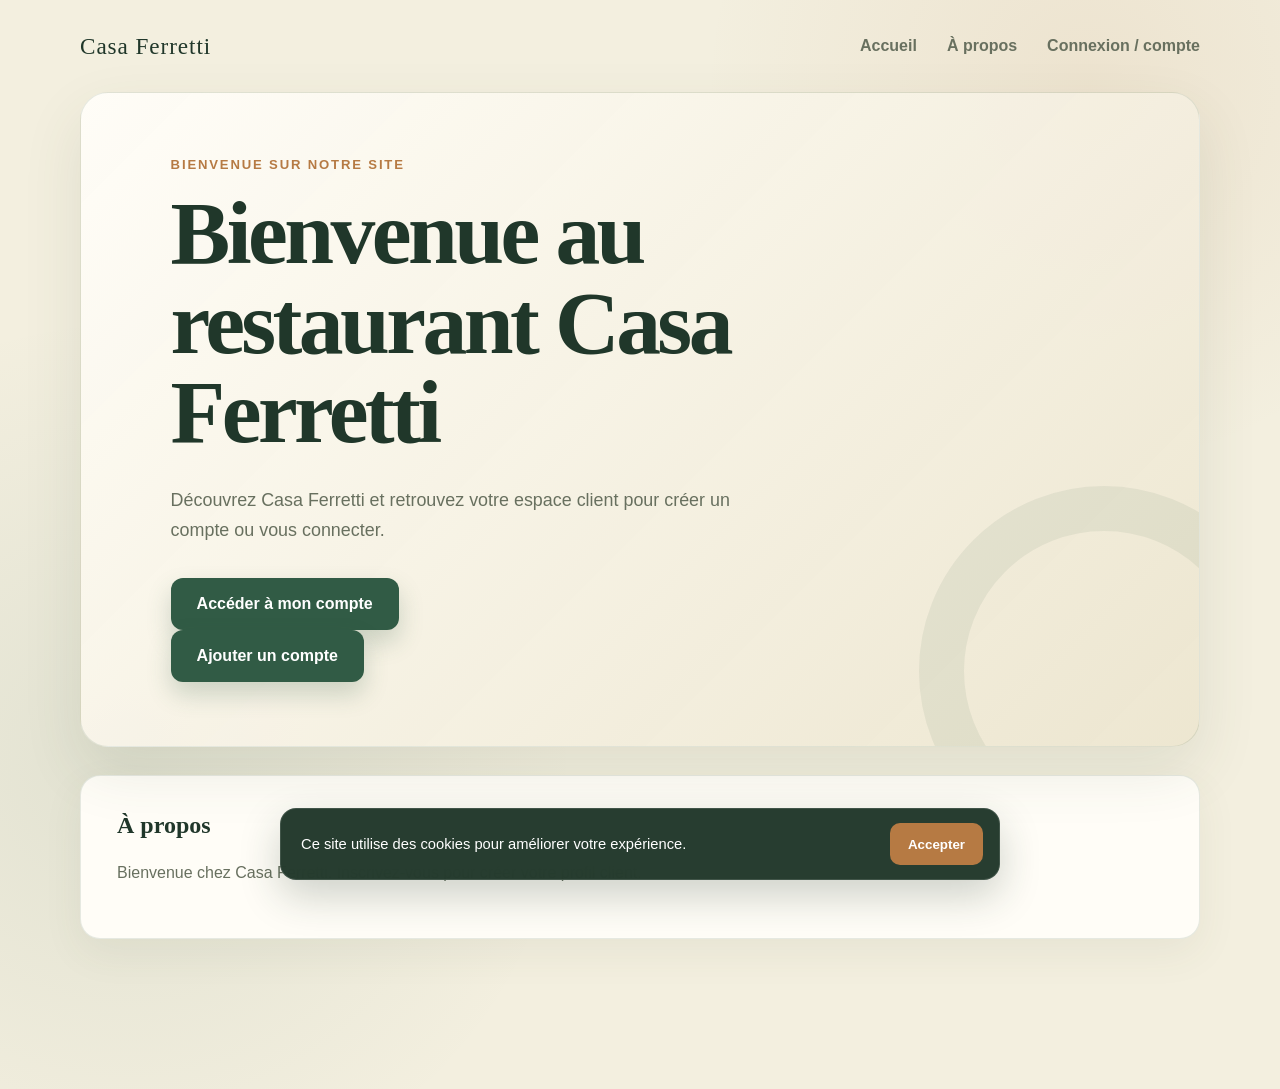
<file: index.htm>
<!DOCTYPE html>
<html lang="fr">
<head>
    <meta charset="UTF-8">
    <meta name="viewport" content="width=device-width, initial-scale=1.0">
    <meta name="description" content="Page d'accueil moderne avec bandeau de consentement aux cookies">
    <title>Bienvenue</title>
    <link rel="stylesheet" href="styl.css">
</head>
<body>
    <main class="page">
        <header class="navbar">
            <a class="logo" href="#accueil" aria-label="Accueil">Casa Ferretti</a>
            <nav aria-label="Navigation principale">
                <a href="#accueil">Accueil</a>
                <a href="#apropos">À propos</a>
                <a href="/compte">Connexion / compte</a>
            </nav>
        </header>

        <section class="hero" id="accueil">
            <p class="eyebrow">Bienvenue sur notre site</p>
            <h1>Bienvenue au restaurant Casa Ferretti</h1>
            <p class="description">
                Découvrez Casa Ferretti et retrouvez votre espace client
                pour créer un compte ou vous connecter.
            </p>
            <a class="primary-button" href="/compte">Accéder à mon compte</a>
            <a class="primary-button" href="/compte#creation">Ajouter un compte</a>
        </section>

        <section class="content-card" id="apropos">
            <article>
                <h2>À propos</h2>
                <p>
                    Bienvenue chez Casa Ferretti. Inscrivez-vous pour créer
                    votre profil client.
                </p>
            </article>
        </section>

    </main>

    <aside class="cookie-consent" role="region" aria-label="Consentement aux cookies">
        <p>Ce site utilise des cookies pour améliorer votre expérience.</p>
        <button type="button" id="accept-cookies">Accepter</button>
    </aside>

    <script src="script.js"></script>
</body>
</html>
</file>
<file: styl.css>
* {
    box-sizing: border-box;
}

:root {
    --background: #f3efdf;
    --surface: #fffdf7;
    --text: #20372a;
    --muted: #68705f;
    --primary: #315b45;
    --primary-dark: #234632;
    --accent: #b67a43;
    --line: rgba(49, 91, 69, 0.12);
}

html {
    scroll-behavior: smooth;
}

body {
    min-height: 100vh;
    margin: 0;
    color: var(--text);
    font-family: "Segoe UI", Arial, sans-serif;
    background:
        radial-gradient(circle at 85% 8%, rgba(182, 122, 67, 0.10), transparent 24rem),
        radial-gradient(circle at 10% 70%, rgba(49, 91, 69, 0.09), transparent 28rem),
        var(--background);
}

.page {
    width: min(1120px, calc(100% - 40px));
    margin: 0 auto;
}

.navbar {
    height: 92px;
    display: flex;
    align-items: center;
    justify-content: space-between;
}

.logo {
    color: var(--text);
    font-family: Georgia, serif;
    font-size: 1.45rem;
    letter-spacing: 0.04em;
    text-decoration: none;
}

.navbar nav {
    display: flex;
    gap: 30px;
}

.navbar nav a {
    position: relative;
    color: var(--muted);
    font-weight: 650;
    text-decoration: none;
}

.navbar nav a::after {
    content: "";
    position: absolute;
    right: 0;
    bottom: -7px;
    left: 0;
    height: 2px;
    transform: scaleX(0);
    background: var(--primary);
    transition: transform 180ms ease;
}

.navbar nav a:hover::after {
    transform: scaleX(1);
}

.hero {
    position: relative;
    overflow: hidden;
    min-height: 520px;
    display: flex;
    flex-direction: column;
    align-items: flex-start;
    justify-content: center;
    padding: 64px 8%;
    border: 1px solid var(--line);
    border-radius: 28px;
    background:
        linear-gradient(135deg, rgba(255, 253, 247, 0.98), rgba(236, 229, 207, 0.95));
    box-shadow: 0 24px 60px rgba(67, 79, 57, 0.11);
}

.hero::before {
    content: "";
    position: absolute;
    width: 280px;
    height: 280px;
    right: -90px;
    bottom: -110px;
    border: 45px solid rgba(49, 91, 69, 0.08);
    border-radius: 50%;
}

.eyebrow {
    position: relative;
    margin: 0 0 16px;
    color: var(--accent);
    font-size: 0.82rem;
    font-weight: 800;
    letter-spacing: 0.14em;
    text-transform: uppercase;
}

.hero h1 {
    position: relative;
    max-width: 760px;
    margin: 0;
    font-family: Georgia, serif;
    font-size: clamp(3rem, 7vw, 5.6rem);
    line-height: 1;
    letter-spacing: -0.04em;
}

.description {
    position: relative;
    max-width: 590px;
    margin: 28px 0 32px;
    color: var(--muted);
    font-size: 1.12rem;
    line-height: 1.7;
}

.primary-button {
    position: relative;
    display: inline-flex;
    align-items: center;
    justify-content: center;
    min-height: 52px;
    padding: 0 26px;
    border: 0;
    border-radius: 12px;
    background: var(--primary);
    color: white;
    font: inherit;
    font-weight: 750;
    text-decoration: none;
    box-shadow: 0 12px 24px rgba(49, 91, 69, 0.22);
    transition: transform 180ms ease, background 180ms ease;
    cursor: pointer;
}

.primary-button:hover {
    transform: translateY(-3px);
    background: var(--primary-dark);
}

.content-card {
    margin: 28px 0 150px;
    padding: 36px;
    border: 1px solid var(--line);
    border-radius: 20px;
    background: var(--surface);
    box-shadow: 0 14px 40px rgba(67, 79, 57, 0.07);
}

.content-card h2 {
    margin-top: 0;
    font-family: Georgia, serif;
}

.content-card p {
    color: var(--muted);
    line-height: 1.7;
}

.account-hero {
    min-height: 360px;
}

.account-layout {
    display: grid;
    grid-template-columns: repeat(auto-fit, minmax(min(100%, 320px), 1fr));
    gap: 24px;
}

.account-card {
    margin: 28px 0 150px;
}

.session-panel {
    margin-bottom: 24px;
}

.session-panel[hidden],
.account-layout[hidden] {
    display: none;
}

.form-intro {
    margin-top: -8px;
}

.account-card form {
    display: grid;
    gap: 10px;
}

.account-card label {
    margin-top: 8px;
    color: var(--text);
    font-size: 0.94rem;
    font-weight: 700;
}

.account-card input {
    width: 100%;
    min-height: 48px;
    border: 1px solid var(--line);
    border-radius: 10px;
    padding: 10px 12px;
    background: #fffefb;
    color: var(--text);
    font: inherit;
}

.account-card input:focus {
    border-color: var(--primary);
}

#login-form .primary-button,
#signup-form .primary-button {
    justify-self: start;
    margin-top: 14px;
}

.form-message {
    min-height: 1.5em;
    margin: 4px 0 0;
    font-weight: 650;
}

.form-message.success {
    color: var(--primary);
}

.form-message.error {
    color: #a33b2f;
}

.cookie-consent {
    position: fixed;
    left: 50%;
    bottom: 20px;
    z-index: 1000;
    width: min(720px, calc(100% - 32px));
    display: flex;
    align-items: center;
    justify-content: space-between;
    gap: 20px;
    padding: 14px 16px 14px 20px;
    transform: translateX(-50%);
    border: 1px solid rgba(255, 255, 255, 0.12);
    border-radius: 16px;
    background: rgba(32, 55, 42, 0.97);
    color: white;
    box-shadow: 0 16px 40px rgba(32, 55, 42, 0.22);
    backdrop-filter: blur(10px);
}

.cookie-consent p {
    margin: 0;
    font-size: 0.92rem;
    line-height: 1.5;
}

.cookie-consent button {
    flex: 0 0 auto;
    min-height: 42px;
    border: 0;
    border-radius: 10px;
    padding: 0 18px;
    background: var(--accent);
    color: white;
    font-weight: 800;
    cursor: pointer;
}

.cookie-consent button:hover {
    filter: brightness(0.92);
}

:focus-visible {
    outline: 3px solid rgba(182, 122, 67, 0.55);
    outline-offset: 3px;
}

@media (max-width: 640px) {
    .page {
        width: calc(100% - 28px);
    }

    .navbar {
        min-height: 72px;
        height: auto;
        flex-wrap: wrap;
        gap: 12px;
        padding: 14px 0;
    }

    .navbar nav {
        flex-wrap: wrap;
        justify-content: flex-end;
        gap: 10px 16px;
        font-size: 0.85rem;
    }

    .hero {
        min-height: 480px;
        padding: 48px 24px;
        border-radius: 20px;
    }

    .hero h1 {
        font-size: clamp(2.6rem, 15vw, 4rem);
    }

    .description {
        font-size: 1rem;
    }

    .content-card {
        padding: 24px;
    }

    #login-form .primary-button,
    #signup-form .primary-button {
        width: 100%;
        justify-content: center;
    }

    .cookie-consent {
        align-items: stretch;
        flex-direction: column;
        bottom: 12px;
    }

    .cookie-consent button {
        width: 100%;
    }
}
</file>
